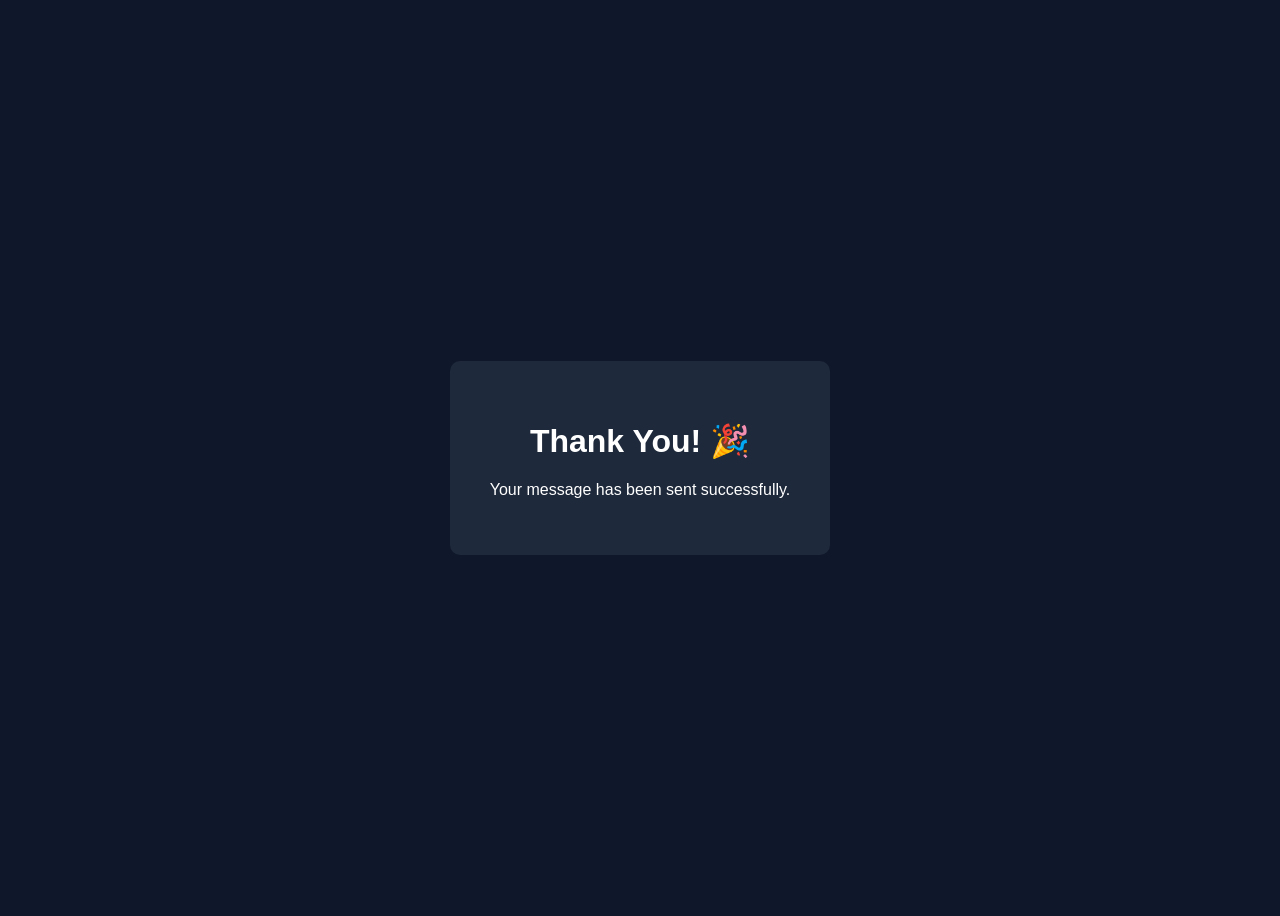
<file: thanks.html>
<!DOCTYPE html>
<html lang="en">
<head>
    <meta charset="UTF-8">
    <meta name="viewport" content="width=device-width, initial-scale=1.0">
    <title>Thank You</title>
    <style>
        body {
            font-family: Arial, sans-serif;
            background: #0f172a;
            color: #fff;
            display: flex;
            justify-content: center;
            align-items: center;
            height: 100vh;
            text-align: center;
        }
        .box {
            background: #1e293b;
            padding: 40px;
            border-radius: 10px;
        }
        a {
            display: inline-block;
            margin-top: 20px;
            padding: 10px 20px;
            background: #38bdf8;
            color: #000;
            text-decoration: none;
            border-radius: 5px;
        }
    </style>
    
</head>
<body>
    <div class="box">
        <h1>Thank You! 🎉</h1>
        <p>Your message has been sent successfully.</p>
    </div>
</body>
</html>
</file>
